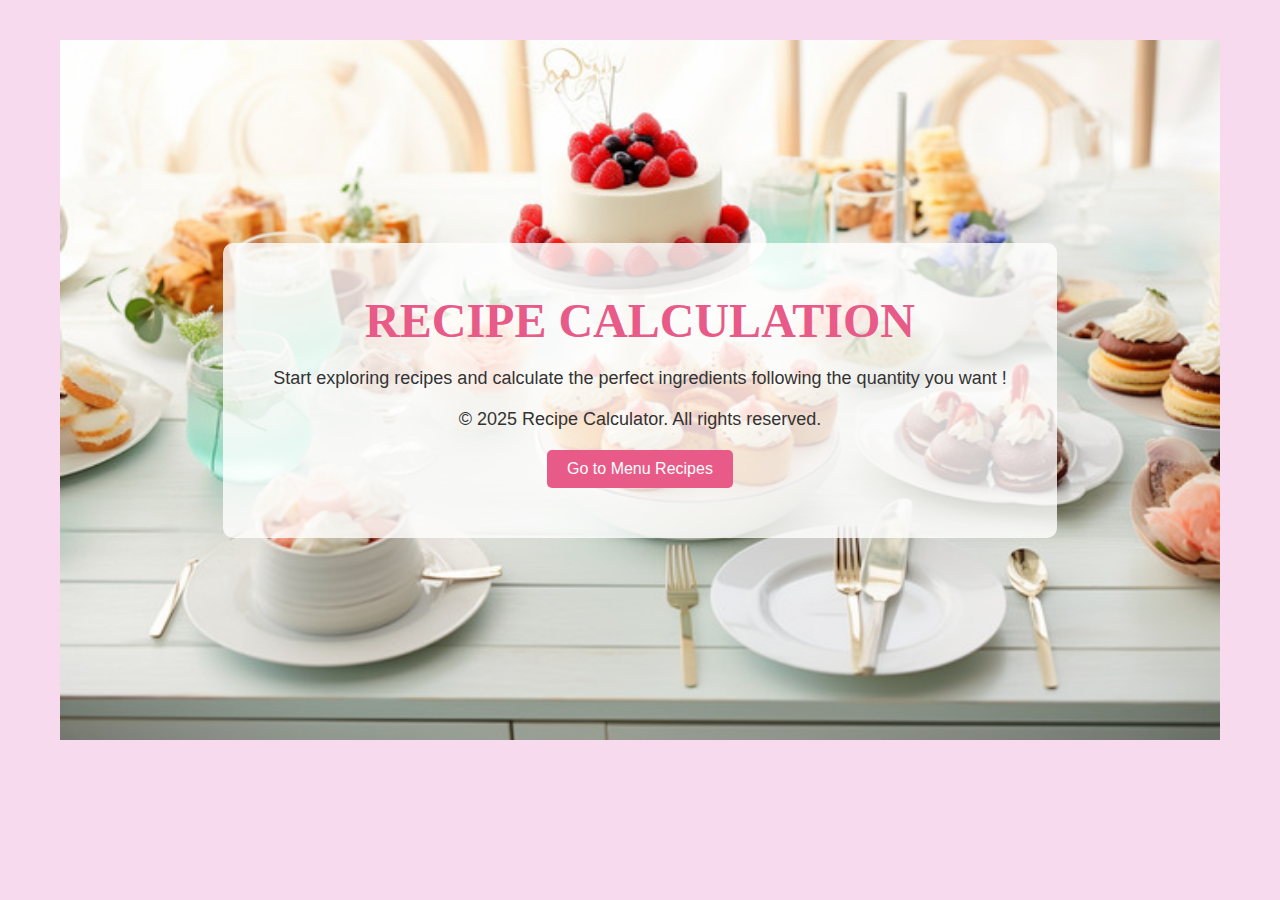
<file: index.html>
<!DOCTYPE html>
<html>
<head>
    <title>Recipe Calculation</title>
    <link rel="stylesheet" href="style.css">
</head>
<body>
    <div class="container">
        <!-- Hero Section -->
        <section class="hero">
            <div class="text">
                <h1>RECIPE CALCULATION</h1>
                <p>Start exploring recipes and calculate the perfect ingredients following the quantity you want !</p>
                <p>© 2025 Recipe Calculator. All rights reserved.</p>
                <a href="recipes.html"><button>Go to Menu Recipes</button></a>
            </div>
        </section>
    </div>
</body>
</html>
</file>
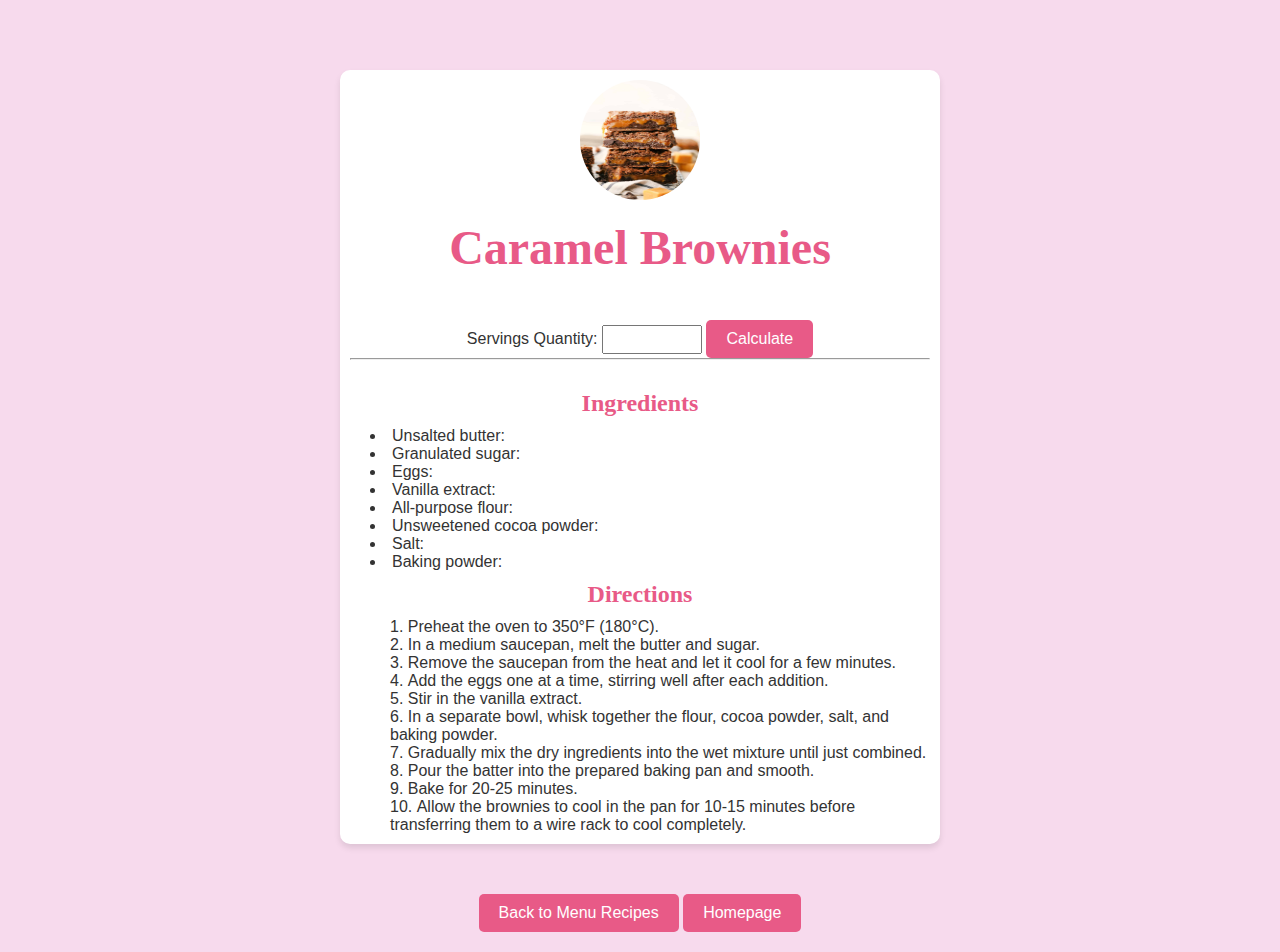
<file: Brownies.html>
<!DOCTYPE html>
<html>
<head>
    <title>Brownies</title>
    <script src="script.js" defer></script>
    <link rel="stylesheet" href="style.css">
</head>
<body>
    <table>
    <tr style= "text-align:center";>
      <td>
        <div class="image-container">
            <img src="caramelbrownies.jpg" alt="Caramel Brownies">
        </div>
      </td>
    </tr>
    <tr style= "text-align:center";>
        <td>
            <h1>Caramel Brownies</h1>
        </td>
    </tr>
    <tr style= "text-align:center";>
        <!-- Input for the number of servings -->
        <td>
            <label for="quantity">Servings Quantity:</label>
            <input type="number" id="quantity" min="1">
            <button onclick="calculateIngredients()">Calculate</button>
        <hr>
        </td>
    </tr>
    <tr>
        <td>
            <!-- Lists for displaying ingredients -->
        <h2>Ingredients</h2>
        <ul id="ingredients">
            <li>Unsalted butter: </li>
            <li>Granulated sugar: </li>
            <li>Eggs: </li>
            <li>Vanilla extract: </li>
            <li>All-purpose flour: </li>
            <li>Unsweetened cocoa powder: </li>
            <li>Salt: </li>
            <li>Baking powder: </li>
        </ul>
        <h2>Directions</h2>
        <ul id="directions">
            <ol>
                <li>Preheat the oven to 350°F (180°C).</li>
                <li>In a medium saucepan, melt the butter and sugar.</li>
                <li>Remove the saucepan from the heat and let it cool for a few minutes.</li>
                <li>Add the eggs one at a time, stirring well after each addition.</li>
                <li>Stir in the vanilla extract.</li>
                <li>In a separate bowl, whisk together the flour, cocoa powder, salt, and baking powder.</li>
                <li>Gradually mix the dry ingredients into the wet mixture until just combined.</li>
                <li>Pour the batter into the prepared baking pan and smooth.</li>
                <li>Bake for 20-25 minutes.</li>
                <li>Allow the brownies to cool in the pan for 10-15 minutes before transferring them to a wire rack to cool completely.</li>
            </ol>
        </ul>
        </td>
    </tr>
    </table>
    <!-- links -->
    <div style="text-align: center;">
        <a href="recipes.html"><button>Back to Menu Recipes</button></a>
        <a href="index.html"><button>Homepage</button></a>
    </div>
</body>
</html>
</file>
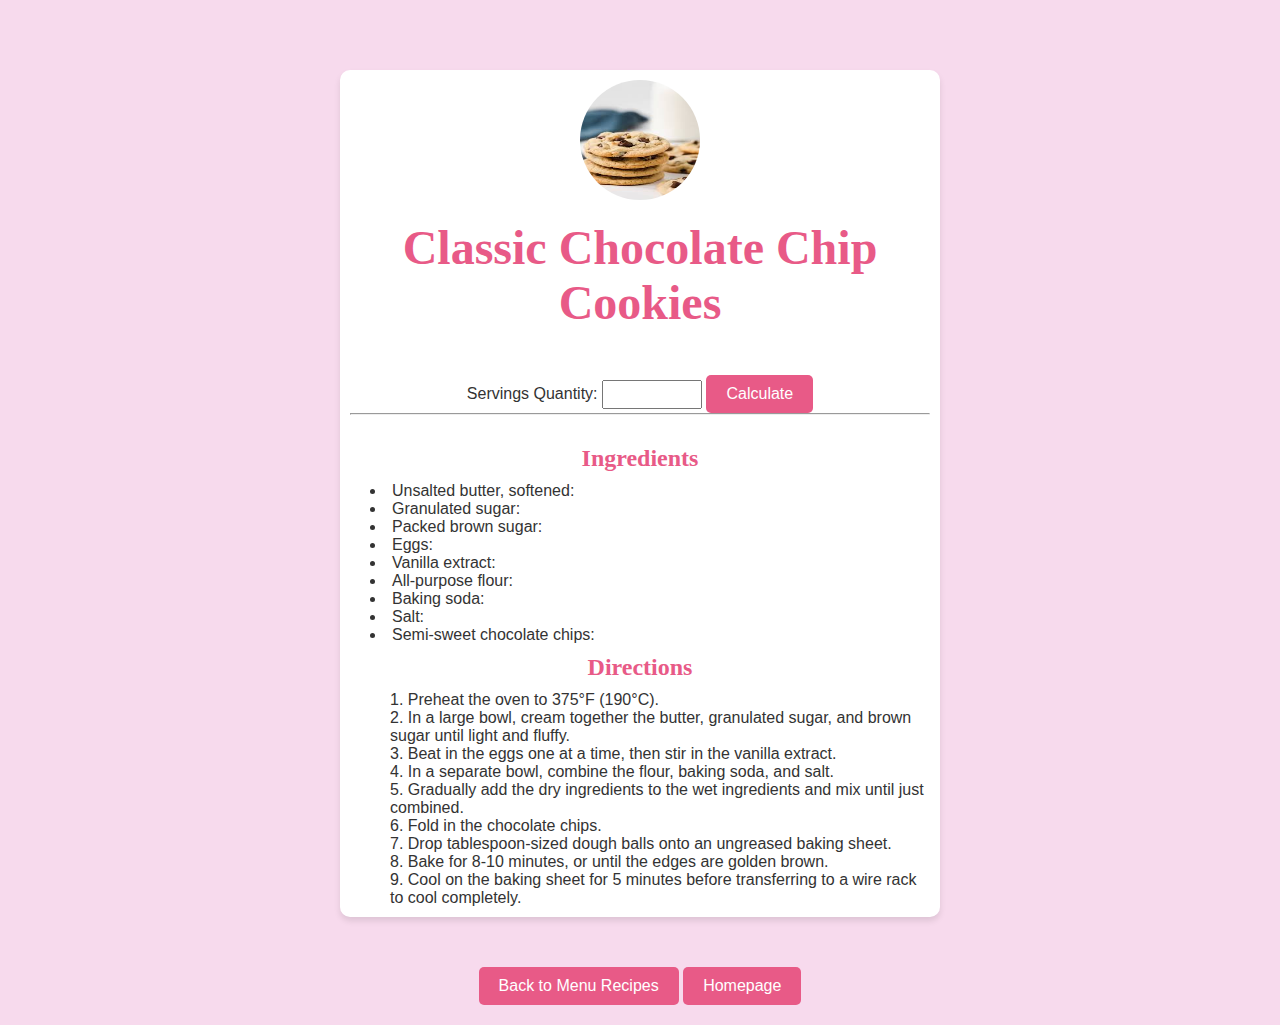
<file: ChocoChipCookies.html>
<!DOCTYPE html>
<html>
<head>
    <title>Classic Chocolate Chip Cookies</title>
    <script src="script.js" defer></script>
    <link rel="stylesheet" href="style.css">
</head>
<body>
    <table>
    <tr style= "text-align:center";>
      <td>
        <div class="image-container">
            <img src="chocolate chip.jpeg" alt="Chocolate Chip Cookies">
        </div>
      </td>
    </tr>
    <tr style= "text-align:center";>
        <td>
            <h1>Classic Chocolate Chip Cookies</h1>
        </td>
    </tr>
    <tr style= "text-align:center";>
        <!-- Input for the number of servings -->
        <td>
            <label for="quantity">Servings Quantity:</label>
            <input type="number" id="quantity" min="1">
            <button onclick="calculateIngredients()">Calculate</button>
        <hr>
        </td>
    </tr>
    <tr>
        <td>
            <!-- Lists for displaying ingredients -->
        <h2>Ingredients</h2>
        <ul id="ingredients">
            <li>Unsalted butter, softened: </li>
            <li>Granulated sugar: </li>
            <li>Packed brown sugar: </li>
            <li>Eggs: </li>
            <li>Vanilla extract: </li>
            <li>All-purpose flour: </li>
            <li>Baking soda: </li>
            <li>Salt: </li>
            <li>Semi-sweet chocolate chips: </li>
        </ul>
        <h2>Directions</h2>
        <ul id="directions">
            <ol>
                <li>Preheat the oven to 375°F (190°C).</li>
                <li>In a large bowl, cream together the butter, granulated sugar, and brown sugar until light and fluffy.</li>
                <li>Beat in the eggs one at a time, then stir in the vanilla extract.</li>
                <li>In a separate bowl, combine the flour, baking soda, and salt.</li>
                <li>Gradually add the dry ingredients to the wet ingredients and mix until just combined.</li>
                <li>Fold in the chocolate chips.</li>
                <li>Drop tablespoon-sized dough balls onto an ungreased baking sheet.</li>
                <li>Bake for 8-10 minutes, or until the edges are golden brown.</li>
                <li>Cool on the baking sheet for 5 minutes before transferring to a wire rack to cool completely.</li>
            </ol>
        </ul>
        </td>
    </tr>
    </table>
    <!-- links -->
    <div style="text-align: center;">
        <a href="recipes.html"><button>Back to Menu Recipes</button></a>
        <a href="index.html"><button>Homepage</button></a>
    </div>
</body>
</html>
</file>
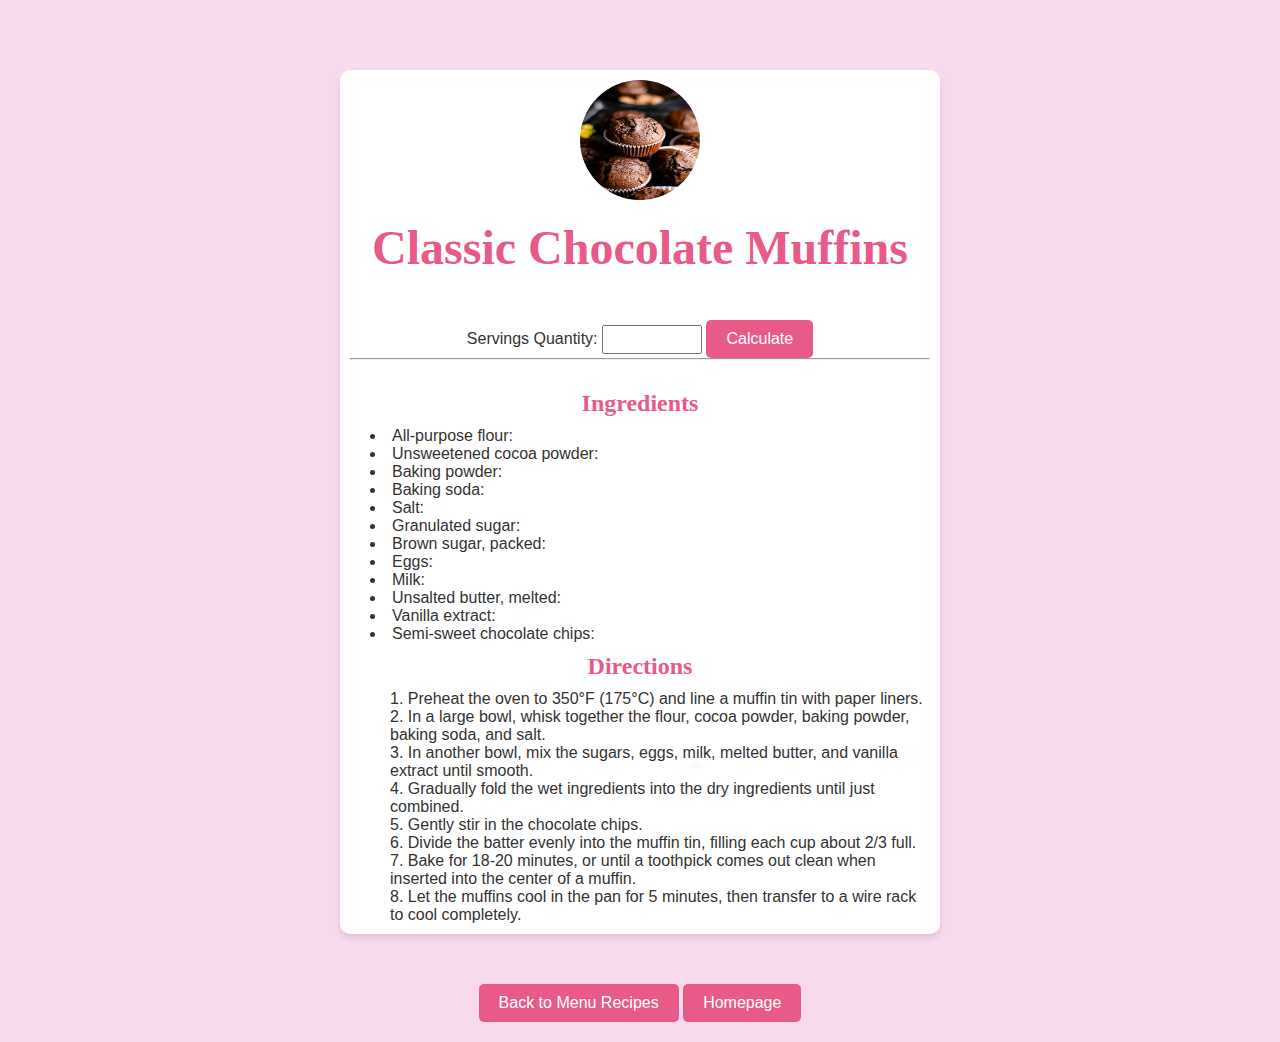
<file: ChocolateMuffins.html>
<!DOCTYPE html>
<html>
<head>
  <title>Chocolate Muffins</title>
  <script src="script.js" defer></script>
  <link rel="stylesheet" href="style.css">
</head>
<body>
    <table>
    <tr style= "text-align:center";>
      <td>
        <div class="image-container">
            <img src="chocolate muffins.jpeg" alt="Chocolate Muffins">
        </div>
      </td>
    </tr>
    <tr style= "text-align:center";>
        <td>
            <h1>Classic Chocolate Muffins</h1>
        </td>
    </tr>
    <tr style= "text-align:center";>
        <!-- Input for the number of servings -->
        <td>
            <label for="quantity">Servings Quantity:</label>
            <input type="number" id="quantity" min="1">
            <button onclick="calculateIngredients()">Calculate</button>
        <hr>
        </td>
    </tr>
    <tr>
        <td>
            <!-- Lists for displaying ingredients -->
        <h2>Ingredients</h2>
        <ul id="ingredients">
            <li>All-purpose flour: </li>
            <li>Unsweetened cocoa powder: </li>
            <li>Baking powder: </li>
            <li>Baking soda: </li>
            <li>Salt: </li>
            <li>Granulated sugar: </li>
            <li>Brown sugar, packed: </li>
            <li>Eggs: </li>
            <li>Milk: </li>
            <li>Unsalted butter, melted: </li>
            <li>Vanilla extract: </li>
            <li>Semi-sweet chocolate chips: </li>
        </ul>
        <h2>Directions</h2>
        <ul id="directions">
            <ol>
                <li>Preheat the oven to 350°F (175°C) and line a muffin tin with paper liners.</li>
                <li>In a large bowl, whisk together the flour, cocoa powder, baking powder, baking soda, and salt.</li>
                <li>In another bowl, mix the sugars, eggs, milk, melted butter, and vanilla extract until smooth.</li>
                <li>Gradually fold the wet ingredients into the dry ingredients until just combined.</li>
                <li>Gently stir in the chocolate chips.</li>
                <li>Divide the batter evenly into the muffin tin, filling each cup about 2/3 full.</li>
                <li>Bake for 18-20 minutes, or until a toothpick comes out clean when inserted into the center of a muffin.</li>
                <li>Let the muffins cool in the pan for 5 minutes, then transfer to a wire rack to cool completely.</li>
            </ol>
        </ul>
        </td>
    </tr>
    </table>
    <!-- links -->
    <div style="text-align: center;">
        <a href="recipes.html"><button>Back to Menu Recipes</button></a>
        <a href="index.html"><button>Homepage</button></a>
    </div>
</body>
</html>
</file>
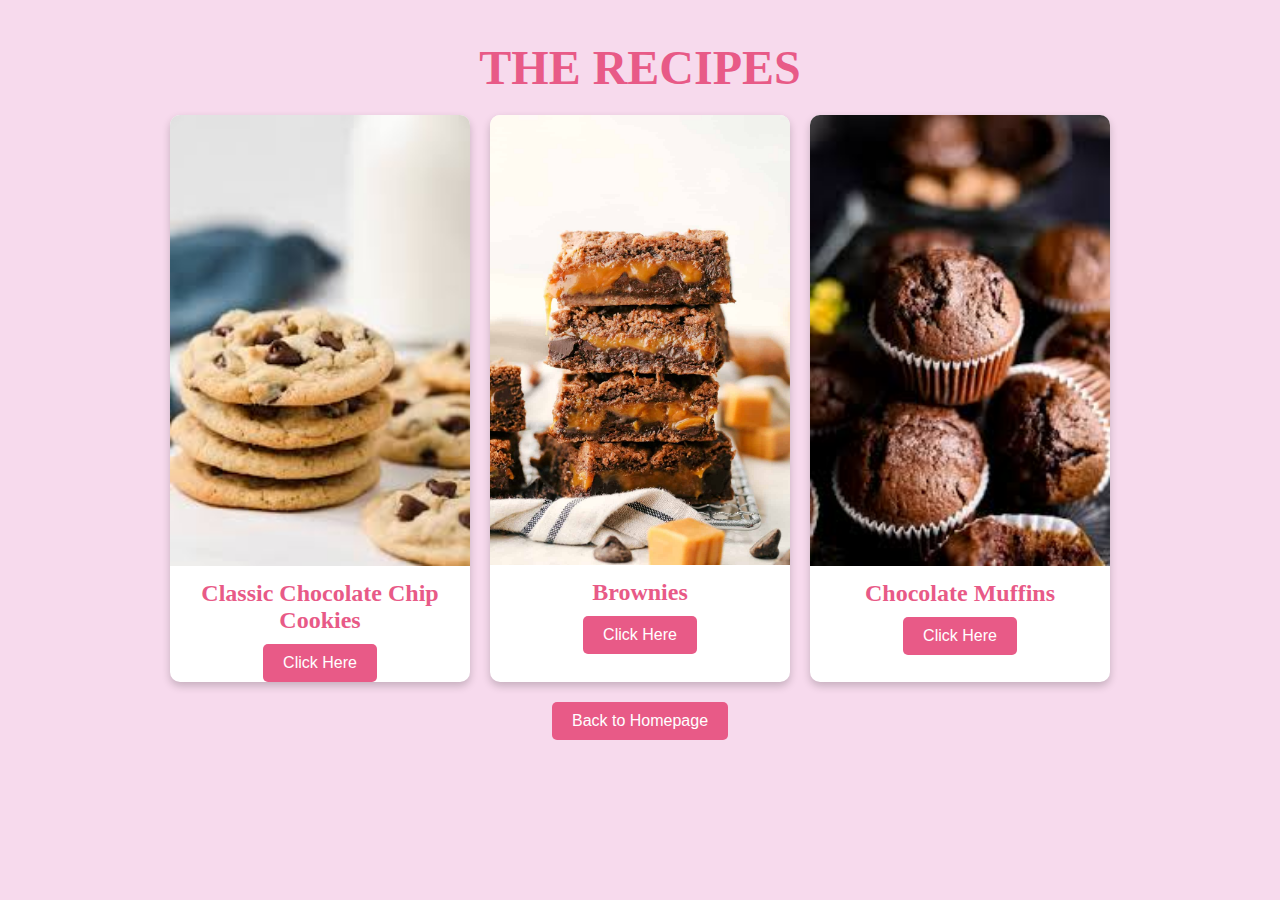
<file: recipes.html>
<!DOCTYPE html>
<html>
<head>
    <title>The Recipes</title>
    <link rel="stylesheet" href="style.css">
</head>
<body>
    <div class="container">
        <h1>THE RECIPES</h1>
        <div class="products">
            <!-- Classic Chocolate Chip Cookies -->
            <div class="product">
                <img src="chocolate chip.jpeg" alt="Classic Chocolate Chip Cookies">
                <h2>Classic Chocolate Chip Cookies</h2>
                <a href="ChocoChipCookies.html"><button>Click Here</button></a>
            </div>

            <!-- Caramel Brownies -->
            <div class="product">
                <img src="caramelbrownies.jpg" alt="Caramel Brownies">
                <h2>Brownies</h2>
                <a href="Brownies.html"><button>Click Here</button></a>
            </div>

            <!-- Chocolate Muffins -->
            <div class="product">
                <img src="chocolate muffins.jpeg" alt="Chocolate Muffins">
                <h2>Chocolate Muffins</h2>
                <a href="ChocolateMuffins.html"><button>Click Here</button></a>
            </div>
        </div>
    </div>
    <a href="index.html"><button>Back to Homepage</button></a>
</body>
</html>
</file>
<file: style.css>
/* General Reset */
* {
    margin: 0;
    padding: 0;
    box-sizing: border-box;
}

/* Body Styling */
body 
{
    font-family: Arial, sans-serif;
    text-align: center;
    color: #333;
    background: #f7daed;
    padding: 20px;
}

/* Typography */
h1, h2 
{
    font-family: 'Times New Roman', Times, serif;
    color: #e85a87;
}

h1 
{
    font-size: 48px;
    margin-bottom: 20px;
}

h2 
{
    font-size: 24px;
    margin: 10px 0;
}

p 
{
    margin: 20px 0;
    font-size: 18px;
}

/* Buttons */
button 
{
    padding: 10px 20px;
    font-size: 16px;
    border: none;
    border-radius: 5px;
    background-color: #e85a87;
    color: white;
    cursor: pointer;
}

button:hover 
{
    background-color: #f1aeda;
}

/* Hero Section */
.hero 
{
    display: flex;
    align-items: center;
    justify-content: center;
    height: 700px;
    background-image: url('RecipeCalculation.jpg');
    background-size: 100% 100%;
}

.hero .text 
{
    background-color: rgba(255, 255, 255, 0.8);
    padding: 50px;
    border-radius: 10px;
}

/* Navbar */
.navbar 
{
    font-family: 'Times New Roman', Times, serif;
    font-size: larger;
    padding: 20px 30px;
    background-color: #f7daed;
}

/* Containers */
.container 
{
    max-width: 1200px;
    margin: 0 auto;
    padding: 20px;
}

/* Products Section */
.products 
{
    display: flex;
    justify-content: center;
    gap: 20px;
}

.product 
{
    background-color: #fff;
    color: #333;
    border-radius: 10px;
    box-shadow: 0 4px 8px rgba(0, 0, 0, 0.2);
    overflow: hidden;
    width: 300px;
    text-align: center;
}

/* Images */
img 
{
    width: 100%;
    height: auto;
}

.image-container 
{
    width: 120px;
    height: 120px;
    border-radius: 50%;
    margin: 0 auto;
}

.image-container img 
{
    width: 100%;
    height: 100%;
    border-radius: 50%;
}

/* Table */
table 
{
    background-color: #ffffff;
    border-collapse: collapse;
    width: 600px;
    margin: 50px auto;
    border-radius: 10px;
    box-shadow: 0 4px 6px rgba(0, 0, 0, 0.1);
}

table ul, table ol 
{
    margin: 0;
    padding-left: 20px;
    list-style-position: inside;
    text-align: left; /* Align lists to the left */
}

table td, table th 
{
    padding: 10px;
    vertical-align: top;
}

/* Input Fields */
input 
{
    margin-top: 10px;
    padding: 5px;
    width: 100px;
}
</file>
